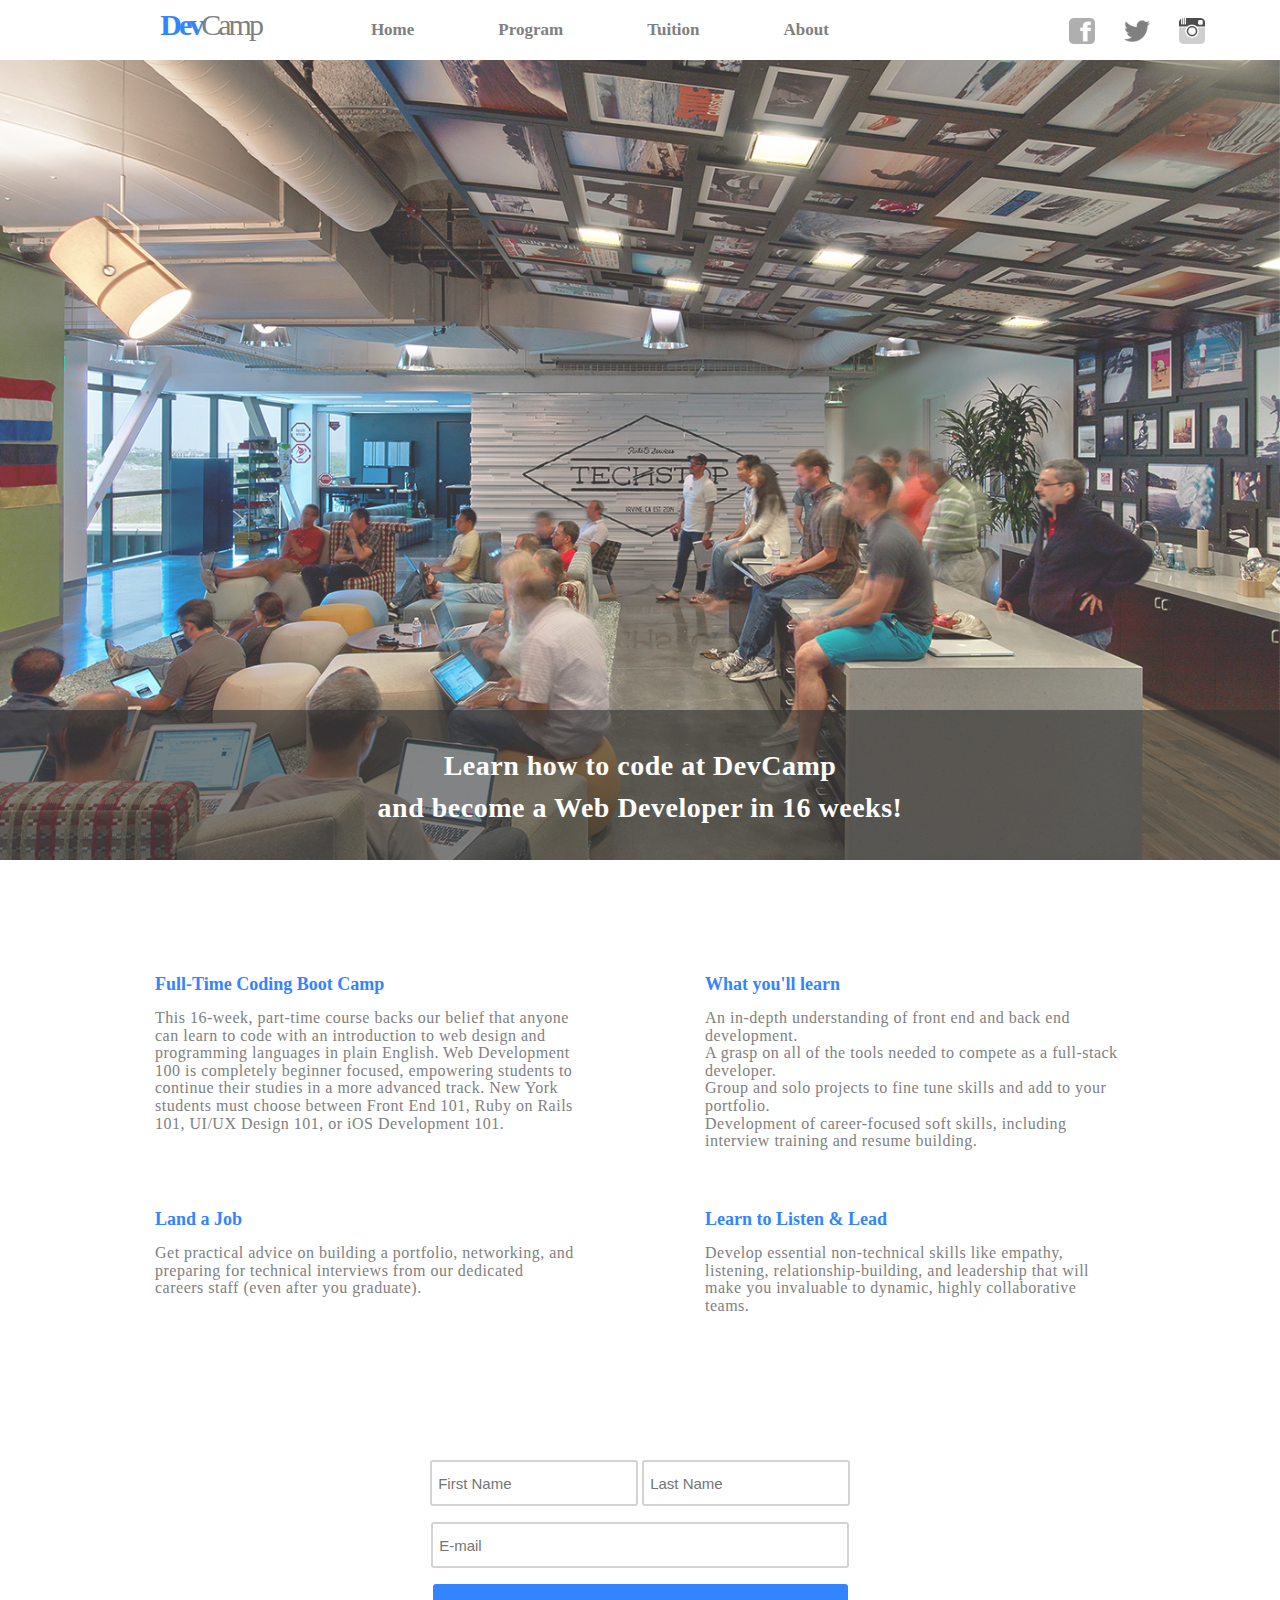
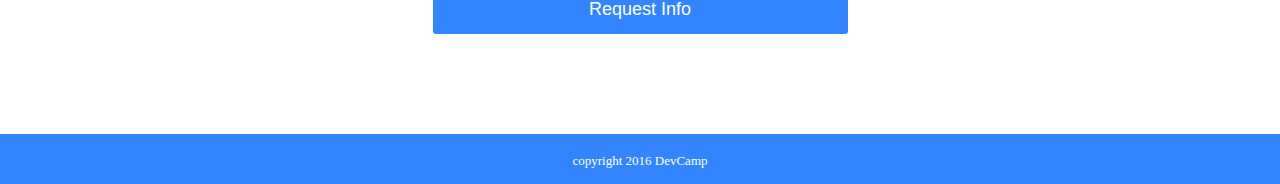
<file: index.html>
<!DOCTYPE html>
<html>
	<head>
		<title>Learn how to code at DevCamp</title>

		<link href="favicon_dev.png" rel="icon" type="image/png">

		<link rel="stylesheet" type="text/css" href="reset.css">
		<link rel="stylesheet" type="text/css" href="main.css">
		<link rel="stylesheet" type="text/css" href="index.css">
	</head>

	<body>

		<nav id="header">
			<ul>
	      <li id="logo" class="navbar"><span id="dev">Dev</span><span id="camp">Camp</span></div>
				<li class="navbar"><a class="navHover" href="index.html">Home</a></li>
				<li class= "navbar"><a class="navHover"  href="program.html">Program</a></li>
				<li class="navbar"><a class="navHover"  href="tuition.html">Tuition</a></li>
				<li class="navbar"><a class="navHover"  href="about.html">About</a></li>
			</ul>

			
			<div id="snsBar">

				<div class="sns">
					<a href="http://www.facebook.com" target="_blank"><img class="thumbnail" src="fb_gray.png"></a>
				</div>

				<div class="sns">
					<a href="http://www.twitter.com" target="_blank"><img class="thumbnail" src="twitter_gray.png"></a>
				</div>

				<div class="sns">
				 <a href="http://www.instagram.com" target="_blank"><img class="thumbnail" src="insta_gray_logo.png"></a>
				</div>

			</div>
		</nav>

		<div class="wrap">	
		</div>

		<div id="imageBox">
			
			<div class="background"></div>
			
			<div id="contentInImageBox">
				<p class="opening">Learn how to code at DevCamp<br>and become a Web Developer in 16 weeks!</p>
				<br>
				<div class="requestButton"><a class="buttonLink" href="#formContainer">Request Info!</a></div>
			</div>
		
		</div>

		<div id="contentBox">
			<div class="textBox1">
				<h1 class="h1">Full-Time Coding Boot Camp</h1>
				<br>
				<p>This 16-week, part-time course backs our belief that anyone can learn to code with an introduction to web design and programming languages in plain English. Web Development 100 is completely beginner focused, empowering students to continue their studies in a more advanced track. New York students must choose between Front End 101, Ruby on Rails 101, UI/UX Design 101, or iOS Development 101.</p>
			</div>
			
			<div class="textBox2">
				<h1 class="h1">What you'll learn</h1>
				<br>
				<p> An in-depth understanding of front end and back end development.<br>A grasp on all of the tools needed to compete as a full-stack developer.<br>Group and solo projects to fine tune skills and add to your portfolio.<br>Development of career-focused soft skills, including interview training and resume building.</p>
			</div>
			
			<div class="textBox3">
				<div class="content">	
					<h1 class="h1">Land a Job</h1>
					<br>
					<p>Get practical advice on building a portfolio, networking, and preparing for technical interviews from our dedicated careers staff (even after you graduate).</p>
				</div>
			</div>
			
			<div class="textBox4">
				<h1 class="h1">Learn to Listen & Lead</h1>
				<br>
				<p>Develop essential non-technical skills like empathy, listening, relationship-building, and leadership that will make you invaluable to dynamic, highly collaborative teams.</p>
			</div>
		</div>

		<div id="formContainer">
			<form>
				<input class="styleForm" type="text" name="firstname" placeholder=" First Name">
				<input class="styleForm" type="text" name="lastname" placeholder=" Last Name">
				<br>
				<br>
				<input class="styleForm2" type="text" name="email" placeholder=" E-mail">
				<br>
				<br>
				<input class="styleForm3" type="submit" value="Request Info"> 
			</form>
		</div>

		<footer id="footer">
			<div id="copyright">copyright 2016 DevCamp</div>
		</footer>


		<script src="https://code.jquery.com/jquery-2.2.3.min.js" integrity="sha256-a23g1Nt4dtEYOj7bR+vTu7+T8VP13humZFBJNIYoEJo=" crossorigin="anonymous"></script>
		<script src="main.js"></script>
		<script src="index.js"></script>
		

	</body>






</html>
</file>
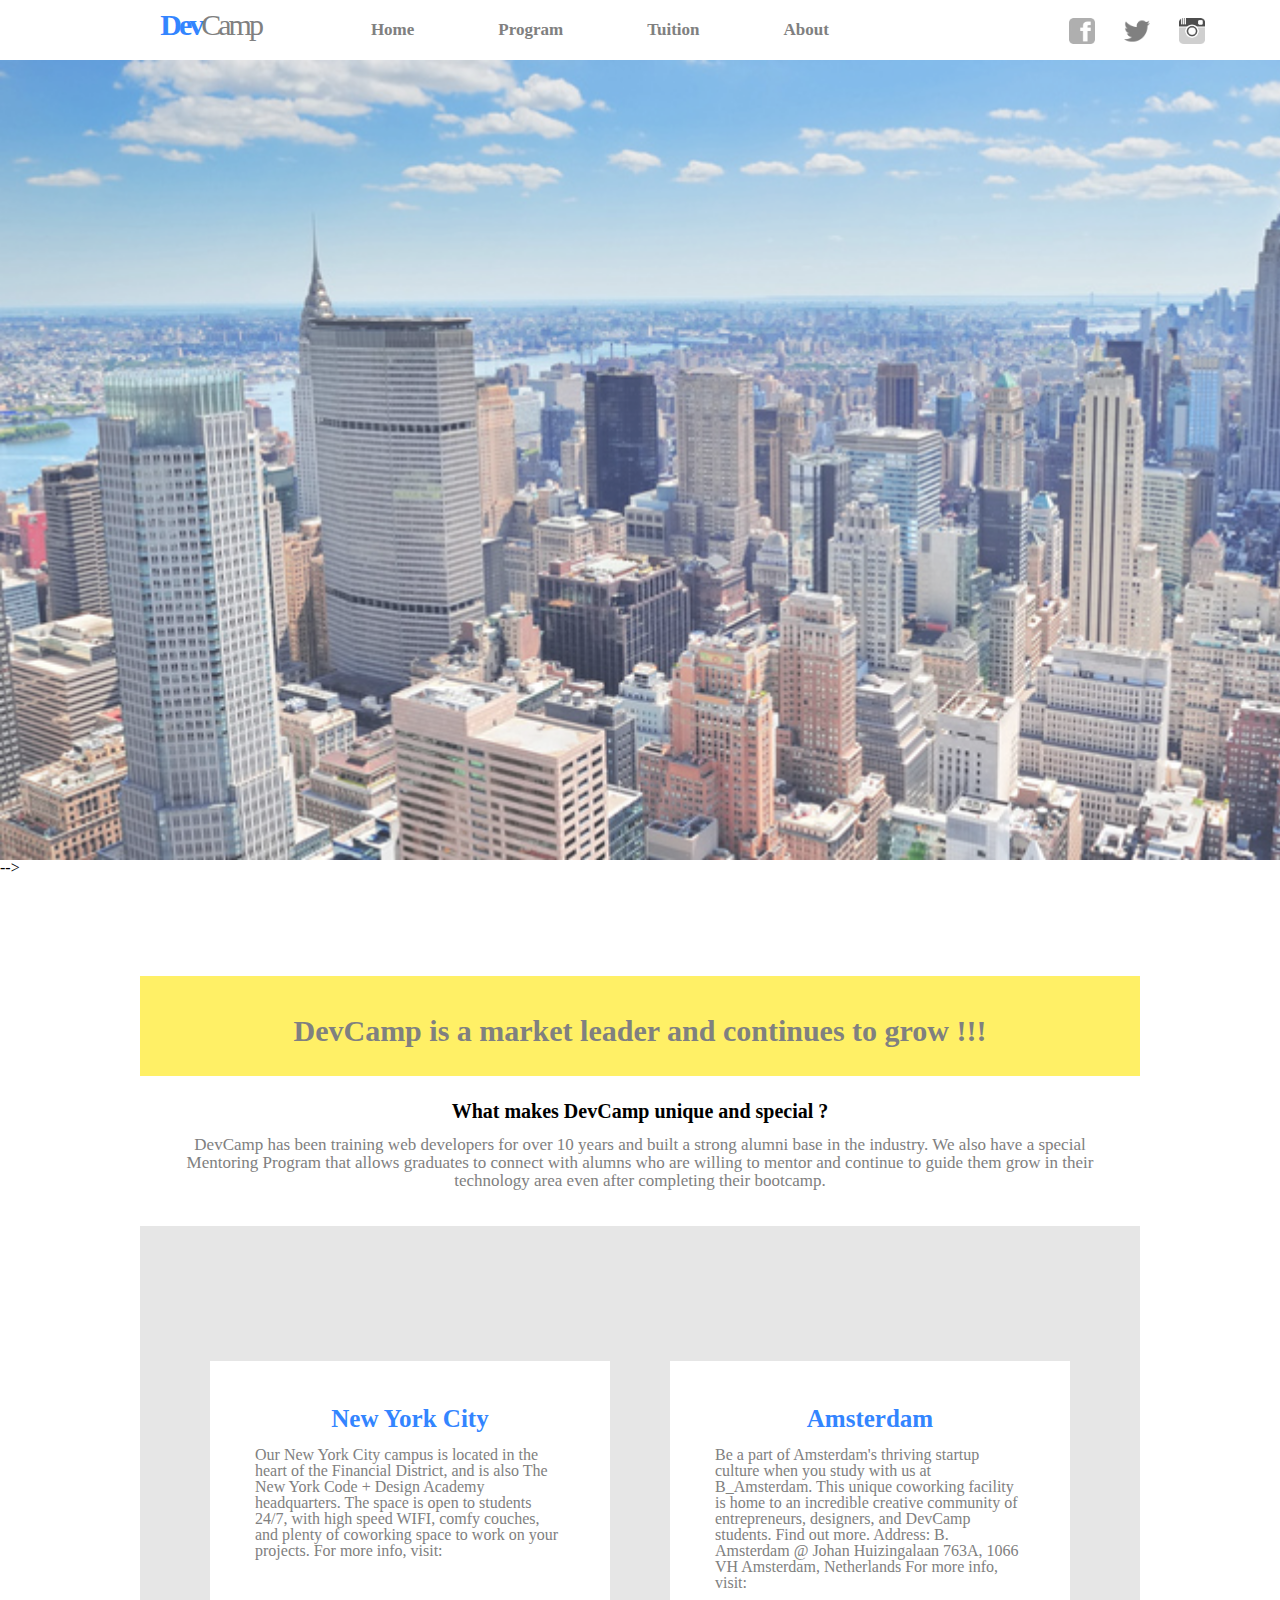
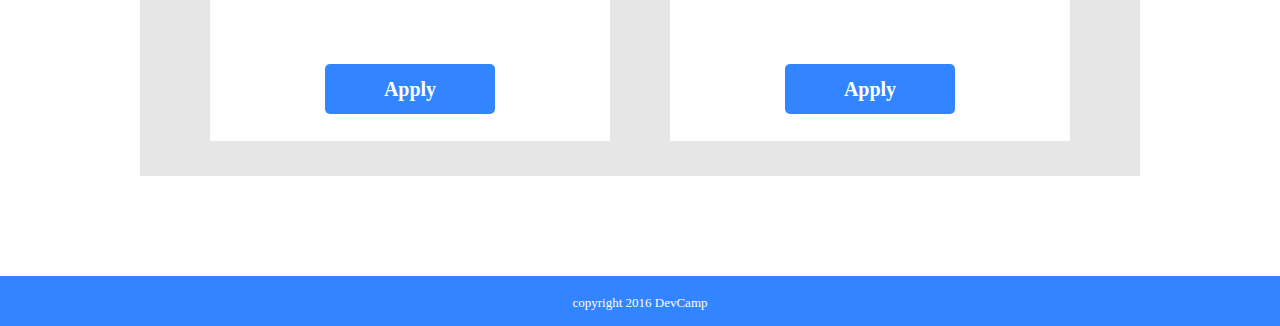
<file: about.html>
<!DOCTYPE html>
<html>
	<head>
		<title>Learn how to code at DevCamp</title>
		<link href="favicon_dev.png" rel="icon" type="image/png">
		<link rel="stylesheet" type="text/css" href="reset.css">
		<link rel="stylesheet" type="text/css" href="main.css">
		<link rel="stylesheet" type="text/css" href="about.css">
	</head>

	<body>

		<nav id="header">
			
			<ul>
	      <li id="logo" class="navbar"><span id="dev">Dev</span><span id="camp">Camp</span></div>
				<li class="navbar"><a class="navHover" href="index.html">Home</a></li>
				<li class="navbar"><a class="navHover" href="program.html">Program</a></li>
				<li class="navbar"><a class="navHover" href="tuition.html">Tuition</a></li>
				<li class="navbar"><a class="navHover" href="about.html">About</a></li>
			</ul>

			
			<div id="snsBar">
				<div class="sns">
					<a href="http://www.facebook.com" target="_blank"><img class="thumbnail" src="fb_gray.png"></a>
				</div>

				<div class="sns">
					<a href="http://www.twitter.com" target="_blank"><img class="thumbnail" src="twitter_gray.png"></a>
				</div>

				<div class="sns">
				 <a href="http://www.instagram.com" target="_blank"><img class="thumbnail" src="insta_gray_logo.png"></a>
				</div>
			</div>
			
		</nav>


		<div class="wrap">	
		</div>

		<div id="imageBox">
		<!-- 	<div class="background"></div> -->
			<!-- <div class="textBox">
				<p class="text"><a class="buttonLink" href="#title">Tuition & Financing</a>
				</p>
				<p class="text2">Worthy investment for a better future!</p>
			</div> -->
		</div>
 -->
		

		<div id="contentBox">
			
			<div class="contentLayoutBox">
				<div id="title">
					<p>DevCamp is a market leader and continues to grow !!!</p>
				</div>
				
				<div class="description">
					<p class="question">What makes DevCamp unique and special ?</p>
					<p class="answer">DevCamp has been training web developers for over 10 years and built a strong alumni base in the industry. We also have a special Mentoring Program that allows graduates to connect with alumns who are willing to mentor and continue to guide them grow in their technology area even after completing their bootcamp.</p>
				</div>
				
				<!-- <div class="cost"><p><span class="highlight">16</span> weeks / <span class="highlight">5</span> days a week / <span class="highlight">10</span> hours a day: <br>$<span class="highlight">13,000</span></p>
				</div> -->
				
				<div class="column1">
					<p class="option">New York City</p>
					<br>
					<p>Our New York City campus is located in the heart of the Financial District, and is also The New York Code + Design Academy headquarters. The space is open to students 24/7, with high speed WIFI, comfy couches, and plenty of coworking space to work on your projects.
					For more info, visit: 
					</p>

					<div class="applyButton">
						<a class="buttonLink" href=# target="_blank">Apply</a>
					</div>

				</div>
				
				<div class="column2">
					<p class="option">Amsterdam</p>
					<br>
					<p>
					Be a part of Amsterdam's thriving startup culture when you study with us at B_Amsterdam. This unique coworking facility is home to an incredible creative community of entrepreneurs, designers, and DevCamp students. Find out more.
					Address: B. Amsterdam @ Johan Huizingalaan 763A, 1066 VH Amsterdam, Netherlands
					For more info, visit: 
					</p>
					<div class="applyButton2">
						<a class="buttonLink" href=# target="_blank">Apply</a>
					</div>
				</div>
			
			</div>
		
		</div>

		

		<footer id="footer">
			<div id="copyright">copyright 2016 DevCamp</div>
		</footer>


		<script src="https://code.jquery.com/jquery-2.2.3.min.js" integrity="sha256-a23g1Nt4dtEYOj7bR+vTu7+T8VP13humZFBJNIYoEJo=" crossorigin="anonymous"></script>
		<script src="about.js"></script>

	</body>






</html>
</file>
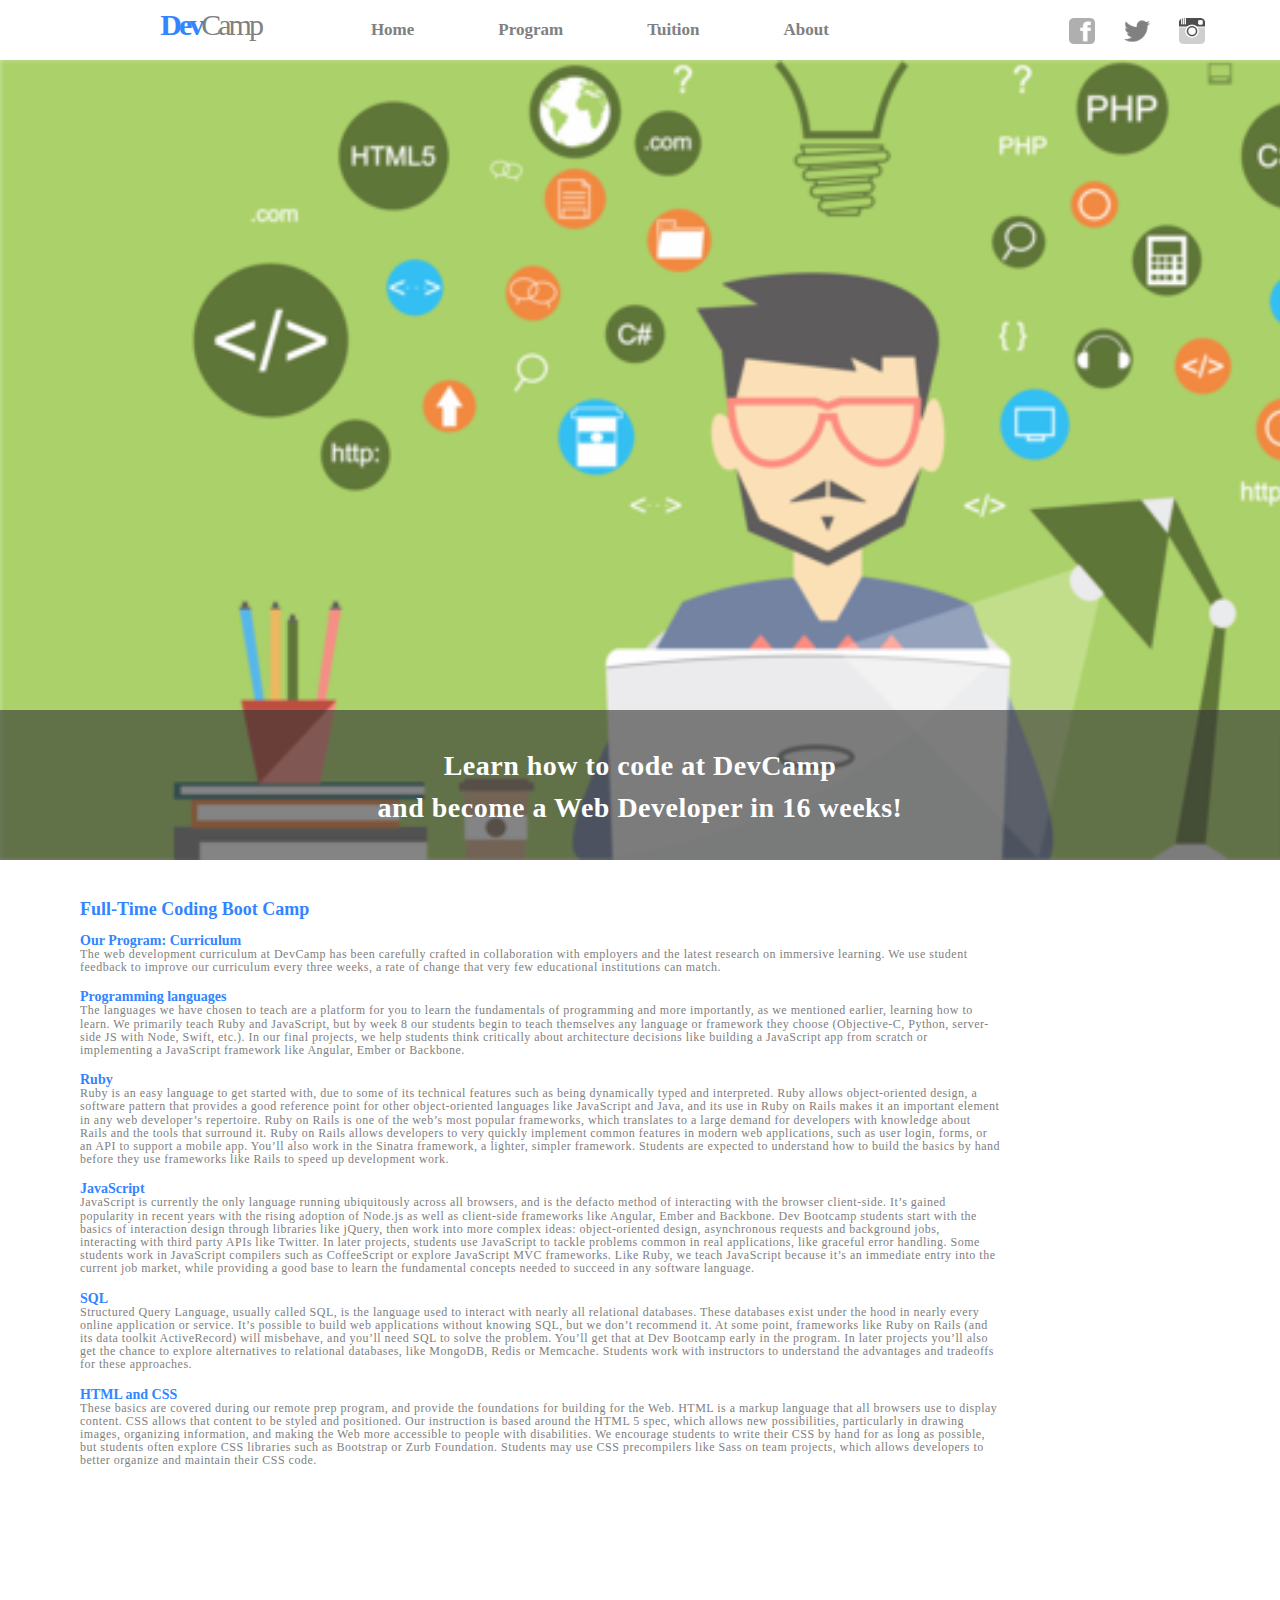
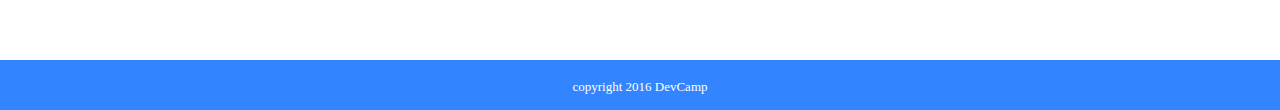
<file: program.html>
<!DOCTYPE html>
<html>
	<head>
		<title>Learn how to code at DevCamp</title>

		<link href="favicon_dev.png" rel="icon" type="image/png">

		<link rel="stylesheet" type="text/css" href="reset.css">
		<link rel="stylesheet" type="text/css" href="main.css">
		<link rel="stylesheet" type="text/css" href="program.css">
	</head>

	<body>

		<nav id="header">
			<ul>
	      <li id="logo" class="navbar"><span id="dev">Dev</span><span id="camp">Camp</span></div>
				<li class="navbar"><a class="navHover" href="index.html">Home</a></li>
				<li class= "navbar"><a class="navHover"  href="program.html">Program</a></li>
				<li class="navbar"><a class="navHover"  href="tuition.html">Tuition</a></li>
				<li class="navbar"><a class="navHover"  href="about.html">About</a></li>
			</ul>

			
			<div id="snsBar">

				<div class="sns">
					<a href="http://www.facebook.com" target="_blank"><img class="thumbnail" src="fb_gray.png"></a>
				</div>

				<div class="sns">
					<a href="http://www.twitter.com" target="_blank"><img class="thumbnail" src="twitter_gray.png"></a>
				</div>

				<div class="sns">
				 <a href="http://www.instagram.com" target="_blank"><img class="thumbnail" src="insta_gray_logo.png"></a>
				</div>

			</div>
		</nav>

		<div class="wrap">	
		</div>

		<div id="imageBox">
			
			<div class="background"></div>
			
			<div id="contentInImageBox">
				<p class="opening">Learn how to code at DevCamp<br>and become a Web Developer in 16 weeks!</p>
				<br>
				<div class="requestButton"><a class="buttonLink" href="#formContainer">Request Info!</a></div>
			</div>
		
		</div>

		<div id="contentBox">
			<div class="textBox1">
				<h1 class="h1">Full-Time Coding Boot Camp</h1>
				<br>
				<h3 class="h3">Our Program: Curriculum</h3>
				<p>
				The web development curriculum at DevCamp has been carefully crafted in collaboration with employers and the latest research on immersive learning. We use student feedback to improve our curriculum every three weeks, a rate of change that very few educational institutions can match.
				</p>
				<br>

				<h3 class="h3">Programming languages</h3>
				<p>
				The languages we have chosen to teach are a platform for you to learn the fundamentals of programming and more importantly, as we mentioned earlier, learning how to learn. We primarily teach Ruby and JavaScript, but by week 8 our students begin to teach themselves any language or framework they choose (Objective-C, Python, server-side JS with Node, Swift, etc.). In our final projects, we help students think critically about architecture decisions like building a JavaScript app from scratch or implementing a JavaScript framework like Angular, Ember or Backbone.
				</p>
				<br>

				<h3 class="h3">Ruby</h3>

				<p>
				Ruby is an easy language to get started with, due to some of its technical features such as being dynamically typed and interpreted. Ruby allows object-oriented design, a software pattern that provides a good reference point for other object-oriented languages like JavaScript and Java, and its use in Ruby on Rails makes it an important element in any web developer’s repertoire.

				Ruby on Rails is one of the web’s most popular frameworks, which translates to a large demand for developers with knowledge about Rails and the tools that surround it.

				Ruby on Rails allows developers to very quickly implement common features in modern web applications, such as user login, forms, or an API to support a mobile app. You’ll also work in the Sinatra framework, a lighter, simpler framework. Students are expected to understand how to build the basics by hand before they use frameworks like Rails to speed up development work.
				</p>
				<br>

				<h3 class="h3">JavaScript</h3>

				<p>				
				JavaScript is currently the only language running ubiquitously across all browsers, and is the defacto method of interacting with the browser client-side. It’s gained popularity in recent years with the rising adoption of Node.js as well as client-side frameworks like Angular, Ember and Backbone.

				Dev Bootcamp students start with the basics of interaction design through libraries like jQuery, then work into more complex ideas: object-oriented design, asynchronous requests and background jobs, interacting with third party APIs like Twitter. In later projects, students use JavaScript to tackle problems common in real applications, like graceful error handling. Some students work in JavaScript compilers such as CoffeeScript or explore JavaScript MVC frameworks.

				Like Ruby, we teach JavaScript because it’s an immediate entry into the current job market, while providing a good base to learn the fundamental concepts needed to succeed in any software language.
				</p>
				<br>

				<h3 class="h3">SQL</h3>

				<p>				
				Structured Query Language, usually called SQL, is the language used to interact with nearly all relational databases. These databases exist under the hood in nearly every online application or service. It’s possible to build web applications without knowing SQL, but we don’t recommend it. At some point, frameworks like Ruby on Rails (and its data toolkit ActiveRecord) will misbehave, and you’ll need SQL to solve the problem. You’ll get that at Dev Bootcamp early in the program.

				In later projects you’ll also get the chance to explore alternatives to relational databases, like MongoDB, Redis or Memcache. Students work with instructors to understand the advantages and tradeoffs for these approaches.
				</p>
				<br>

				<h3 class="h3">HTML and CSS</h3>

				<p>				
				These basics are covered during our remote prep program, and provide the foundations for building for the Web. HTML is a markup language that all browsers use to display content. CSS allows that content to be styled and positioned.

				Our instruction is based around the HTML 5 spec, which allows new possibilities, particularly in drawing images, organizing information, and making the Web more accessible to people with disabilities.

				We encourage students to write their CSS by hand for as long as possible, but students often explore CSS libraries such as Bootstrap or Zurb Foundation. Students may use CSS precompilers like Sass on team projects, which allows developers to better organize and maintain their CSS code.
				</p>
				<br>

				</p>

			</div>
			
			<!-- <div class="textBox2">
				<h1 class="h1">What you'll learn</h1>
				<br>
				<p> An in-depth understanding of front end and back end development.<br>A grasp on all of the tools needed to compete as a full-stack developer.<br>Group and solo projects to fine tune skills and add to your portfolio.<br>Development of career-focused soft skills, including interview training and resume building.</p>
			</div>
			
			<div class="textBox3">
				<div class="content">	
					<h1 class="h1">Land a Job</h1>
					<br>
					<p>Get practical advice on building a portfolio, networking, and preparing for technical interviews from our dedicated careers staff (even after you graduate).</p>
				</div>
			</div>
			
			<div class="textBox4">
				<h1 class="h1">Learn to Listen & Lead</h1>
				<br>
				<p>Develop essential non-technical skills like empathy, listening, relationship-building, and leadership that will make you invaluable to dynamic, highly collaborative teams.</p>
			</div> -->
		</div>

		<!-- <div id="formContainer">
			<form>
				<input class="styleForm" type="text" name="firstname" placeholder=" First Name">
				<input class="styleForm" type="text" name="lastname" placeholder=" Last Name">
				<br>
				<br>
				<input class="styleForm2" type="text" name="email" placeholder=" E-mail">
				<br>
				<br>
				<input class="styleForm3" type="submit" value="Request Info"> 
			</form>
		</div> -->

		<footer id="footer">
			<div id="copyright">copyright 2016 DevCamp</div>
		</footer>


		<script src="https://code.jquery.com/jquery-2.2.3.min.js" integrity="sha256-a23g1Nt4dtEYOj7bR+vTu7+T8VP13humZFBJNIYoEJo=" crossorigin="anonymous"></script>
		<script src="program.js"></script>
		

	</body>






</html>
</file>
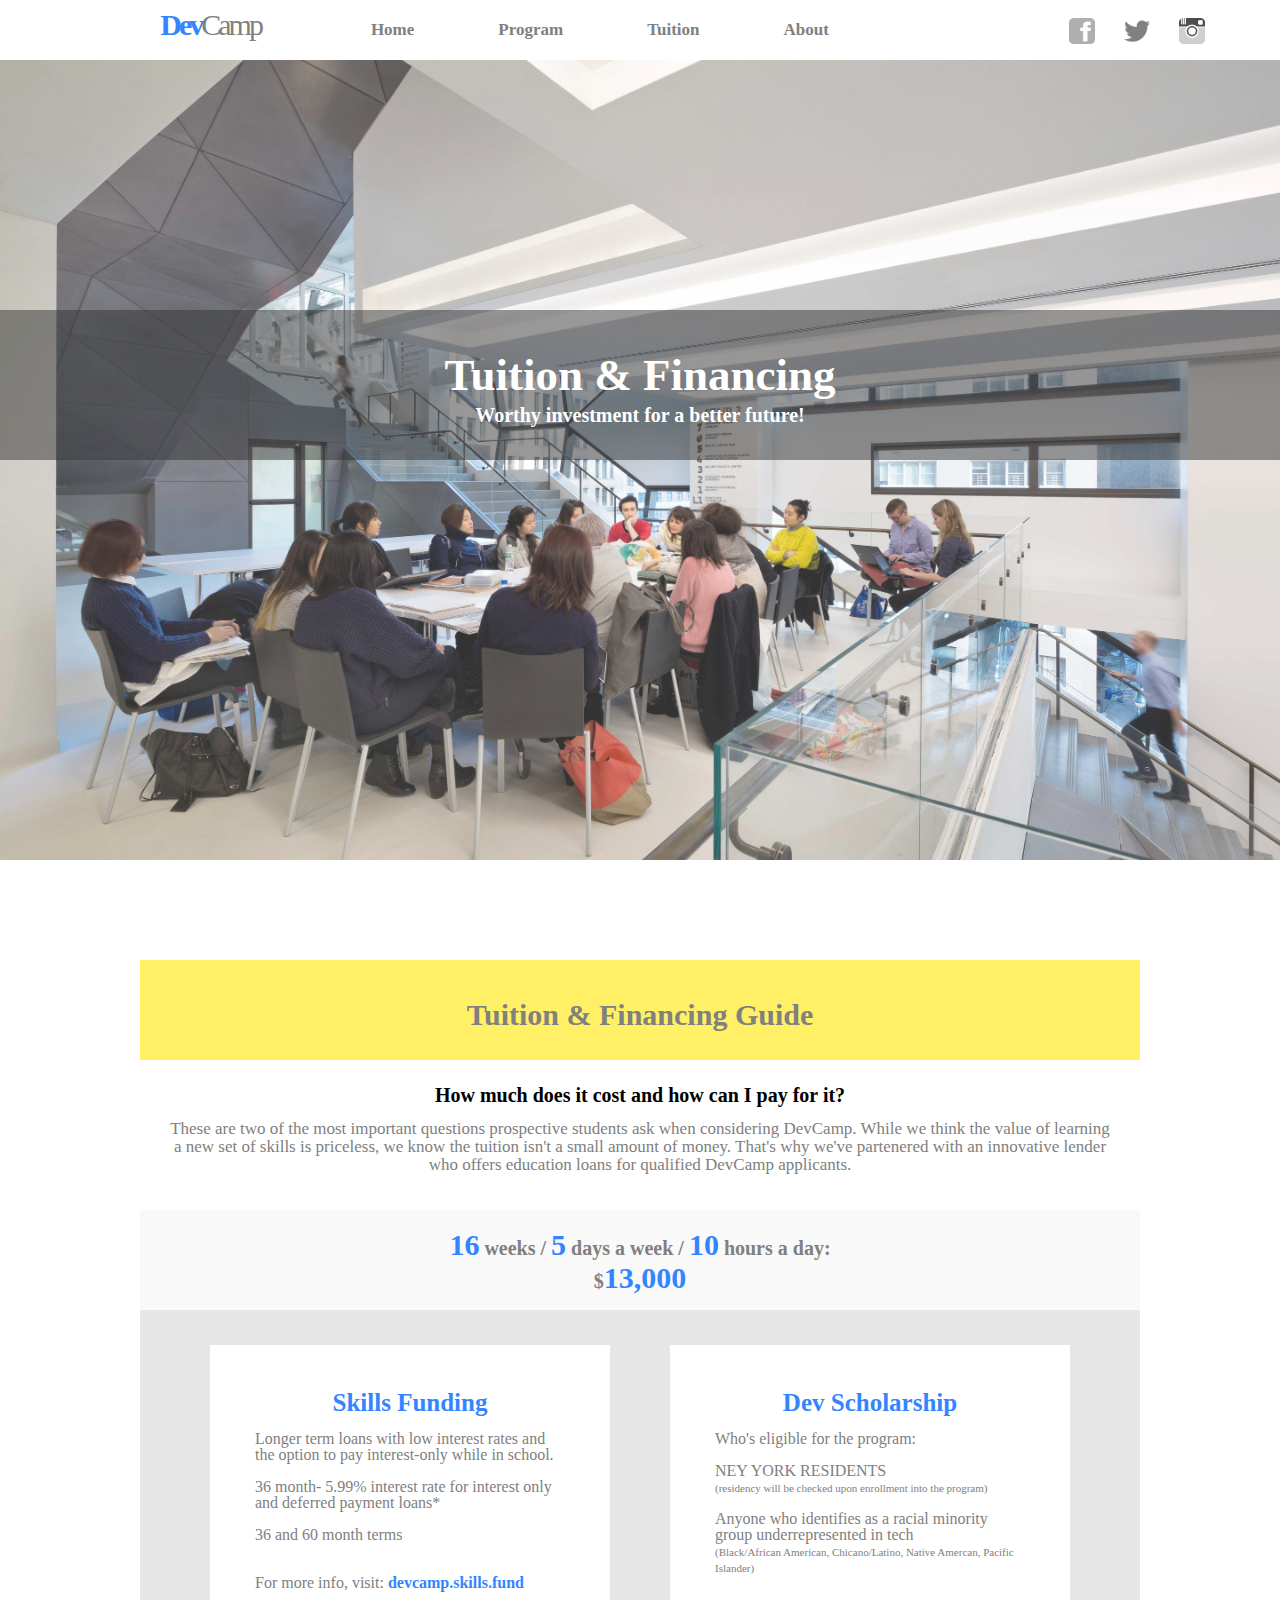
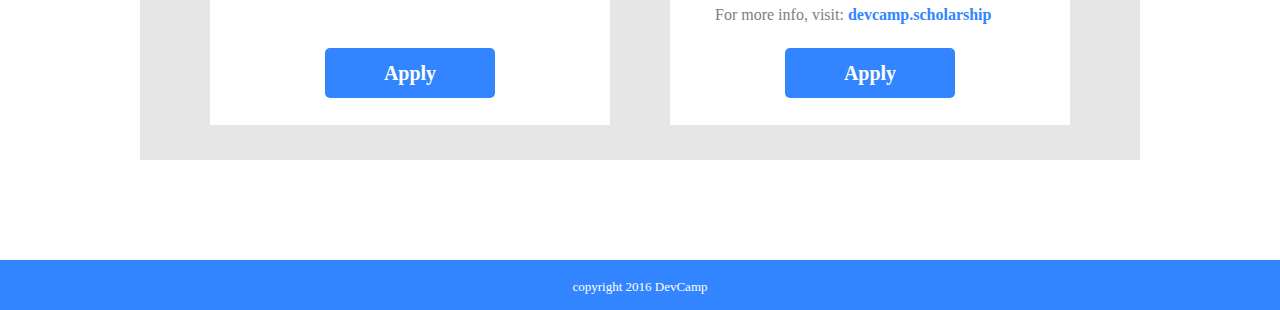
<file: tuition.html>
<!DOCTYPE html>
<html>
	<head>
		<title>Learn how to code at DevCamp</title>

		<link href="favicon_dev.png" rel="icon" type="image/png">

		<link rel="stylesheet" type="text/css" href="reset.css">
		<link rel="stylesheet" type="text/css" href="main.css">
		<link rel="stylesheet" type="text/css" href="tuition.css">
	</head>

	<body>

		<nav id="header">
			
			<ul>
	      <li id="logo" class="navbar"><span id="dev">Dev</span><span id="camp">Camp</span></div>
				<li class="navbar"><a class="navHover" href="index.html">Home</a></li>
				<li class="navbar"><a class="navHover" href="program.html">Program</a></li>
				<li class="navbar"><a class="navHover" href="tuition.html">Tuition</a></li>
				<li class="navbar"><a class="navHover" href="about.html">About</a></li>
			</ul>

			
			<div id="snsBar">
				<div class="sns">
					<a href="http://www.facebook.com" target="_blank"><img class="thumbnail" src="fb_gray.png"></a>
				</div>

				<div class="sns">
					<a href="http://www.twitter.com" target="_blank"><img class="thumbnail" src="twitter_gray.png"></a>
				</div>

				<div class="sns">
				 <a href="http://www.instagram.com" target="_blank"><img class="thumbnail" src="insta_gray_logo.png"></a>
				</div>
			</div>
			
		</nav>


		<div class="wrap">	
		</div>

		<div id="imageBox">
			<div class="background"></div>
			<div class="textBox">
				<p class="text"><a class="buttonLink" href="#title">Tuition & Financing</a>
				</p>
				<p class="text2">Worthy investment for a better future!</p>
			</div>
		</div>

		

		<div id="contentBox">
			
			<div class="contentLayoutBox">
				<div id="title">
					<p>Tuition & Financing Guide</p>
				</div>
				
				<div class="description">
					<p class="question">How much does it cost and how can I pay for it?</p>
					<p class="answer">These are two of the most important questions prospective students ask when considering DevCamp. While we think the value of learning a new set of skills is priceless, we know the tuition isn't a small amount of money. That's why we've partenered with an innovative lender who offers education loans for qualified DevCamp applicants.</p>
				</div>
				
				<div class="cost"><p><span class="highlight">16</span> weeks / <span class="highlight">5</span> days a week / <span class="highlight">10</span> hours a day: <br>$<span class="highlight">13,000</span></p>
				</div>
				
				<div class="column1">
					<p class="option">Skills Funding</p>
					<br>
					<p>Longer term loans with low interest rates and the option to pay interest-only while in school.
					<br><br>36 month- 5.99% interest rate for interest only and deferred payment loans*
					<br><br>36 and 60 month terms
					<br><br><br>
					For more info, visit: <a class="link" href=# target="_blank">devcamp.skills.fund</a>
					</p>

					<div class="applyButton">
						<a class="buttonLink" href=# target="_blank">Apply</a>
					</div>

				</div>
				
				<div class="column2">
					<p class="option">Dev Scholarship</p>
					<br>
					<p>Who's eligible for the program:
					<br><br>NEY YORK RESIDENTS
					<br><span class="parenthesis">(residency will be checked upon enrollment into the program)</span>
					<br><br>Anyone who identifies as a racial minority group underrepresented in tech <br><span class="parenthesis">(Black/African American, Chicano/Latino, Native Amercan, Pacific Islander)</span>
					<br><br><br>
					For more info, visit: <a class="link" href=# target="_blank">devcamp.scholarship</a>
					<div class="applyButton2">
						<a class="buttonLink" href=# target="_blank">Apply</a>
					</div>
				</div>
			
			</div>
		
		</div>

	

		<footer id="footer">
			<div id="copyright">copyright 2016 DevCamp</div>
		</footer>


		<script src="https://code.jquery.com/jquery-2.2.3.min.js" integrity="sha256-a23g1Nt4dtEYOj7bR+vTu7+T8VP13humZFBJNIYoEJo=" crossorigin="anonymous"></script>
		<script src="tuition.js"></script>

	</body>






</html>
</file>
<file: main.css>
body {
	font-family: "Avenir", "verdana";
}

nav {
	width: 100%;
}

#header {
	list-style: none;
	width: 100%;
	height: 60px;
	margin: 0 auto;
	background-color: white;
	position: fixed;
	top: 0;
	left: 0;
	box-sizing: border-box;
	text-align: center;
	z-index: 1;
}

ul {
	margin-top: 10px;
	display: inline-block;
}

.navHover { 
	color: gray;
	text-decoration: none;
}

.navHover:hover {
	color: #3385ff;
}

#logo {
	letter-spacing: -3px;
	color: gray;
	font-size: 30px;
	display: inline-block;
	padding-right: 30px;
}

#dev {
	color: #3385ff;
	font-family: "Arial Black";
}

#camp {
	font-weight: normal;
}

.navbar {
	display: inline-block;
	margin-right: 80px;
	font-size: 17px;
	box-sizing: border-box;
	font-weight: bold;
}

#snsBar {
	margin-top: 18px;
	margin-right: 50px;
	box-sizing: border-box;
	float: right;
}


.sns {
	display: inline-block;
	box-sizing: border-box;
	margin-right: 25px;
}

.thumbnail {
	height: 26px;
}

.thumbnail:hover {
	opacity: 0.5;
}


.wrap {
/*	margin-bottom: 70px;*/
	margin-top: 60px;
	width: 100%;	
	text-align: center;
}


#footer {
	box-sizing: border-box;
	width: 100%;
	height: 50px;
	margin: 0 auto;
	text-align: center;
	background-color: #3385ff;
/*  position: relative;*/
  bottom: -50px;
}

#copyright {
	box-sizing: border-box;
	margin-top: 20px;
	font-size: 13px;
	color: white;
	display: inline-block;
}
</file>
<file: index.css>
#imageBox {
	height: 800px;
	background-image: url("google-oc-rapt-studio-office-design-5.jpg");
	background-repeat: no-repeat;
	background-size: cover;
	margin-top: 60px;
	opacity: 0.8;
	position: relative;
 }

 .background {
 	height: 150px;
 	width: 100%;
 	position: absolute;
 	bottom: 0;
 	left: 0;
 	background-color: black;
 	opacity: 0.6;
 }

  #hoverBox {
 	position: absolute;
 	bottom: 45px;
 	left: 40%;
 	margin: 0 auto;
 	border: 1px black solid;
 	width: 300px;
 	height: 70px;
 }

 #contentInImageBox {
 	box-sizing: border-box;
 	height: 90px;
 	width: 700px;
 	position: absolute;
 	bottom: 25px;
 	left: 50%;
 	margin-left: -350px;
 	text-align: center;
 }

 .opening {
 	font-weight: bold;
 	color: white;
 	font-size: 28px;
 	opacity: 1.0;
 	line-height: 150%;
 }

 .requestButton {
 	font-weight: bold;
 	display: none;
 	width: 200px;
 	height: 50px;
 	font-size: 20px;
 	background-color: #3385ff;
 	color: white;
 	text-align: center;
 	padding: 15px;
 	box-sizing: border-box;
 	border-radius: 10px;
 	margin: 0 auto;
 }

.buttonLink {
	color: white;
	text-decoration: none;
}

.buttonLink:hover {
	color: white;
}

#contentBox {
	width: 1200px;
	height: 600px;
	margin: 0 auto;
	position: relative;
	background-color: white;
}

.textBox1, .textBox2, .textBox3, .textBox4 {
	width: 500px;
	height: 250px;
	position: absolute;
	text-align: left;
	box-sizing: border-box;
	padding: 40px;
}

/*position: absolute;
    top: 50%;
    width: 418px;
    height: 102px;
    left: 50%;
    margin-top: -51px;
    margin-left: -209px;*/
    /*vertically centering the content within a box*/

.textBox1 {
	left: 75px;
	display: inline-block;
	top: 75px;
}

.textBox2 {
	right: 75px;
	display: inline-block;
	top: 75px;
}

.textBox3 {
	left: 75px;
	bottom: 40px;
	display: inline-block;
}

.textBox4 {
	right: 75px;
	bottom: 40px;
	display: inline-block;
}

.h1 {
	font-size: 18px;
	font-weight: bold;
	color: #3385ff;
}

p {
	color: gray;
	line-height: 110%;
	letter-spacing: 0.5px;
}

#formContainer {
	width: 1000px;
	margin: 0 auto;
	text-align: center;
	margin-bottom: 100px;
}

.styleForm, .styleForm2 {
	border-radius: 3px;
	border-style: solid;
	border-width: 2px;
	border-color: lightgray;
	font-size: 15px;
	height: 40px;
}

.styleForm {
	width: 200px;
}

.styleForm2 {
	width: 410px;
}

.styleForm3 {
	width: 415px;
	height: 50px;
	border-radius: 3px;
	border-style: none;
	border-width: 2px;
	border-color: lightgray;
	background-color: #3385ff;
	font-size: 18px;
	color: white;
}
</file>
<file: about.css>
#imageBox {
	height: 800px;
	background-image: url("about.jpg");
	background-repeat: no-repeat;
	background-size: cover;
	opacity: 0.8;
	position: relative;
	text-align: center;
}

.background {
 	height: 150px;
 	width: 100%;
 	position: absolute;
 	bottom: 400px;
 	left: 0;
 	background-color: black;
 	opacity: 0.5;
}

.textBox {
 	/*padding: 30px;*/
 	padding-top: 15px;
 	box-sizing: border-box;
 	height: 120px;
 	width: 100%;
 	position: absolute;
 	bottom: 400px;
 	left: 0;
 	margin: 0 auto;
 	text-align: center;
/* 	padding-bottom: 15px;*/
 	line-height: 40px;
}

.text {
	font-size: 45px;
	font-weight: bold;
	color: white;
}

.text2 {
	font-size: 20px;
	font-weight: bold;
	color: white;
}

.buttonLink {
	color: white;
	text-decoration: none;
}

.buttonLink:hover {
	color: white;
}

#contentBox {
	margin: 100px auto;
	width: 100%;
	height: 800px;
	position: relative;
}

.contentLayoutBox {
	background-color: #e6e6e6;
	width: 1000px;
	height: 800px;
/*	border: 1px solid black;*/
	position: absolute;
	left: 50%;
	margin-left: -500px;
}

#title {
	background-color: #fff066;
	width: 100%;
	height: 100px;
	padding: 40px;
	font-size: 30px;
	font-weight: bold;
	color: gray;
	box-sizing: border-box;
	text-align: center;
/*	border: 1px solid black;*/
}

.description {
	background-color: white;
	box-sizing: border-box;
	padding: 10px 25px;
	position: absolute;
	bottom: 550px;
	width: 100%;
	height: 150px;
/*	border: 1px solid black;*/
	text-align: center;
	color: gray;
}

.question {
	color: black;
	font-weight: bold;
	font-size: 20px;
	line-height: 50px;
}

.answer {
	font-size: 17px;
	line-height: 18px;
}

.cost {
	background-color: #f9f9f9;
	position: absolute;
	bottom: 450px;
	width: 100%;
	height: 100px;
	text-align: center;
/*	border: 1px solid black;*/
	box-sizing: border-box;
	padding: 20px;
	color: gray;
	font-weight: bold;
	font-size: 20px;
	line-height: 30px;
}

.highlight {
	color: #3385ff;
	font-size: 30px;
}

.column1, .column2 {
	background-color: white;
	text-align: left;
	box-sizing: border-box;
	padding: 45px;
	position: absolute;
	bottom: 35px;
	width: 400px;
	height: 380px;
	color: gray;
	/*border: 1px solid black;*/
}

.option {
	font-size: 25px;
	text-align: center;
	font-weight: bold;
	color: #3385ff;
}


.link {
	color: #3385ff;
	font-weight: bold;
	text-decoration: none;
}

.link:hover {
	color: #005ce6;
}

.parenthesis {
	font-size: 11px;
}


.column1 {
	left: 70px;
}

.column2 {
	right: 70px;
}

.applyButton, .applyButton2 {
	color: white;
	font-size: 20px;
	box-sizing: border-box;
	padding: 15px;
	text-align: center;
	font-weight: bold;
	width: 170px;
	height: 50px;
	/*border: 1px black solid;*/
	position: absolute;
	bottom: 7%;
	border-radius: 5px;
	background-color: #3385ff;
}

.applyButton {
	left: 50%;
	margin-left: -85px;
}

.applyButton2 {
	right: 50%;
	margin-right: -85px;
}
.stat {
padding:20px 5px;
background:#336699;
text-align:center;
float:left;
margin-left:100px;
width:150px;
}

.stat-count {
font-size: 51px;
font-weight: normal;
letter-spacing: -0.02em;
line-height: 1.2;
margin-bottom: 20px;
overflow:hidden;
font-family:"Georgia", Courier, monospace;
padding: 0;
position: relative;
}

.stat-detail {
color:#fff;
padding-top:10px;
font: italic 1.3rem/1.75 "Georgia", Courier, monospace;
}
</file>
<file: program.css>
#imageBox {
	height: 800px;
	background-image: url("program.png");
	background-repeat: no-repeat;
	background-size: cover;
	margin-top: 60px;
	opacity: 0.8;
	position: relative;
 }

 .background {
 	height: 150px;
 	width: 100%;
 	position: absolute;
 	bottom: 0;
 	left: 0;
 	background-color: black;
 	opacity: 0.6;
 }

  #hoverBox {
 	position: absolute;
 	bottom: 45px;
 	left: 40%;
 	margin: 0 auto;
 	border: 1px black solid;
 	width: 300px;
 	height: 70px;
 }

 #contentInImageBox {
 	box-sizing: border-box;
 	height: 90px;
 	width: 700px;
 	position: absolute;
 	bottom: 25px;
 	left: 50%;
 	margin-left: -350px;
 	text-align: center;
 }

 .opening {
 	font-weight: bold;
 	color: white;
 	font-size: 28px;
 	opacity: 1.0;
 	line-height: 150%;
 }

 .requestButton {
 	font-weight: bold;
 	display: none;
 	width: 200px;
 	height: 50px;
 	font-size: 20px;
 	background-color: #3385ff;
 	color: white;
 	text-align: center;
 	padding: 15px;
 	box-sizing: border-box;
 	border-radius: 10px;
 	margin: 0 auto;
 }

.buttonLink {
	color: white;
	text-decoration: none;
}

.buttonLink:hover {
	color: white;
}

#contentBox {
	width: 1200px;
	height: 800px;
	margin: 0 auto;
	/*position: relative;*/
	background-color: white;

}

.textBox1 {
	width: 1000px;
	height: 600px;
	/*position: absolute;*/
	text-align: left;
	box-sizing: border-box;
	padding: 40px;
}

.h3 {
	font-size: 14px;
	font-weight: bold;
	color: #3385ff;
}

/*position: absolute;
    top: 50%;
    width: 418px;
    height: 102px;
    left: 50%;
    margin-top: -51px;
    margin-left: -209px;*/
    /*vertically centering the content within a box*/


.h1 {
	font-size: 18px;
	font-weight: bold;
	color: #3385ff;
}

p {
	color: gray;
	line-height: 110%;
	letter-spacing: 0.5px;
	font-size: 12px
}

#formContainer {
	width: 1000px;
	margin: 0 auto;
	text-align: center;
	margin-bottom: 100px;
}

/*.styleForm, .styleForm2 {
	border-radius: 3px;
	border-style: solid;
	border-width: 2px;
	border-color: lightgray;
	font-size: 15px;
	height: 40px;
}

.styleForm {
	width: 200px;
}

.styleForm2 {
	width: 410px;
}

.styleForm3 {
	width: 415px;
	height: 50px;
	border-radius: 3px;
	border-style: none;
	border-width: 2px;
	border-color: lightgray;
	background-color: #3385ff;
	font-size: 12px;
	color: white;
}

*/
</file>
<file: tuition.css>
#imageBox {
	height: 800px;
	background-image: url("insideuc.jpg");
	background-repeat: no-repeat;
	background-size: cover;
	opacity: 0.8;
	position: relative;
	text-align: center;
}

.background {
 	height: 150px;
 	width: 100%;
 	position: absolute;
 	bottom: 400px;
 	left: 0;
 	background-color: black;
 	opacity: 0.5;
}

.textBox {
 	/*padding: 30px;*/
 	padding-top: 15px;
 	box-sizing: border-box;
 	height: 120px;
 	width: 100%;
 	position: absolute;
 	bottom: 400px;
 	left: 0;
 	margin: 0 auto;
 	text-align: center;
/* 	padding-bottom: 15px;*/
 	line-height: 40px;
}

.text {
	font-size: 45px;
	font-weight: bold;
	color: white;
}

.text2 {
	font-size: 20px;
	font-weight: bold;
	color: white;
}

.buttonLink {
	color: white;
	text-decoration: none;
}

.buttonLink:hover {
	color: white;
}

#contentBox {
	margin: 100px auto;
	width: 100%;
	height: 800px;
	position: relative;
}

.contentLayoutBox {
	background-color: #e6e6e6;
	width: 1000px;
	height: 800px;
/*	border: 1px solid black;*/
	position: absolute;
	left: 50%;
	margin-left: -500px;
}

#title {
	background-color: #fff066;
	width: 100%;
	height: 100px;
	padding: 40px;
	font-size: 30px;
	font-weight: bold;
	color: gray;
	box-sizing: border-box;
	text-align: center;
/*	border: 1px solid black;*/
}

.description {
	background-color: white;
	box-sizing: border-box;
	padding: 10px 25px;
	position: absolute;
	bottom: 550px;
	width: 100%;
	height: 150px;
/*	border: 1px solid black;*/
	text-align: center;
	color: gray;
}

.question {
	color: black;
	font-weight: bold;
	font-size: 20px;
	line-height: 50px;
}

.answer {
	font-size: 17px;
	line-height: 18px;
}

.cost {
	background-color: #f9f9f9;
	position: absolute;
	bottom: 450px;
	width: 100%;
	height: 100px;
	text-align: center;
/*	border: 1px solid black;*/
	box-sizing: border-box;
	padding: 20px;
	color: gray;
	font-weight: bold;
	font-size: 20px;
	line-height: 30px;
}

.highlight {
	color: #3385ff;
	font-size: 30px;
}

.column1, .column2 {
	background-color: white;
	text-align: left;
	box-sizing: border-box;
	padding: 45px;
	position: absolute;
	bottom: 35px;
	width: 400px;
	height: 380px;
	color: gray;
	/*border: 1px solid black;*/
}

.option {
	font-size: 25px;
	text-align: center;
	font-weight: bold;
	color: #3385ff;
}


.link {
	color: #3385ff;
	font-weight: bold;
	text-decoration: none;
}

.link:hover {
	color: #005ce6;
}

.parenthesis {
	font-size: 11px;
}


.column1 {
	left: 70px;
}

.column2 {
	right: 70px;
}

.applyButton, .applyButton2 {
	color: white;
	font-size: 20px;
	box-sizing: border-box;
	padding: 15px;
	text-align: center;
	font-weight: bold;
	width: 170px;
	height: 50px;
	/*border: 1px black solid;*/
	position: absolute;
	bottom: 7%;
	border-radius: 5px;
	background-color: #3385ff;
}

.applyButton {
	left: 50%;
	margin-left: -85px;
}

.applyButton2 {
	right: 50%;
	margin-right: -85px;
}
</file>
